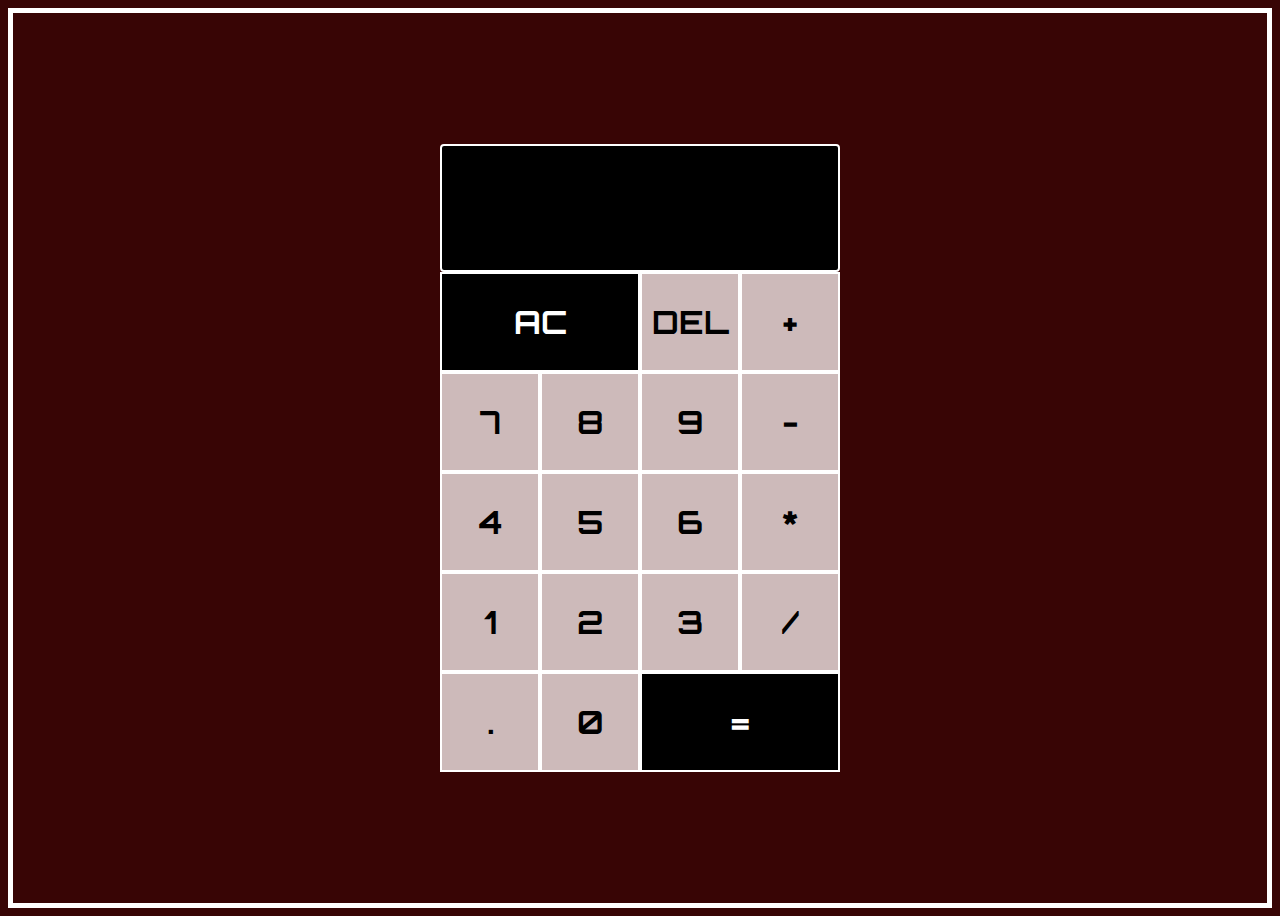
<file: Calc/index.html>
<!DOCTYPE html>
<html lang="en">
<head>
    <!--Favicon-->
    <link rel="apple-touch-icon" sizes="180x180" href="assets/apple-touch-icon.png">
    <link rel="icon" type="image/png" sizes="32x32" href="assets/favicon-32x32.png">
    <link rel="icon" type="image/png" sizes="16x16" href="assets/favicon-16x16.png">
    <link rel="manifest" href="assets/site.webmanifest">
    <!--Fonts-->
    <link rel="preconnect" href="https://fonts.googleapis.com">
    <link rel="preconnect" href="https://fonts.gstatic.com" crossorigin>
    <link href="https://fonts.googleapis.com/css2?family=Orbitron:wght@400;800&display=swap" rel="stylesheet">
    
    <meta charset="UTF-8">
    <meta name="viewport" content="width=device-width, initial-scale=1.0">
    <link rel="stylesheet" href="styles.css">
    <!--Title-->
    <title>Calculator</title>
</head>
<body>
    <!--Container-->
    <div class="main">
        <!--Output Screen-->
        <div class="output">
            <div data-prev-op class="prev-op"></div>
            <div data-curr-op class="curr-op"></div>
        </div>
            <!--Buttons Layout-->
            <button data-ac class="large" id="ac">AC</button>
            <button data-del>DEL</button>
            <button data-op>+</button>
            <button data-val>7</button>
            <button data-val>8</button>
            <button data-val>9</button>
            <button data-op>-</button>
            <button data-val>4</button>
            <button data-val>5</button>
            <button data-val>6</button>
            <button data-op>*</button>
            <button data-val>1</button>
            <button data-val>2</button>
            <button data-val>3</button>
            <button data-op>/</button>
            <button data-val>.</button>
            <button data-val>0</button>
            <button data-eq class="large" id="eq">=</button>        
    </div>
    <script src="index.js"></script>
</body>
</html>
</file>
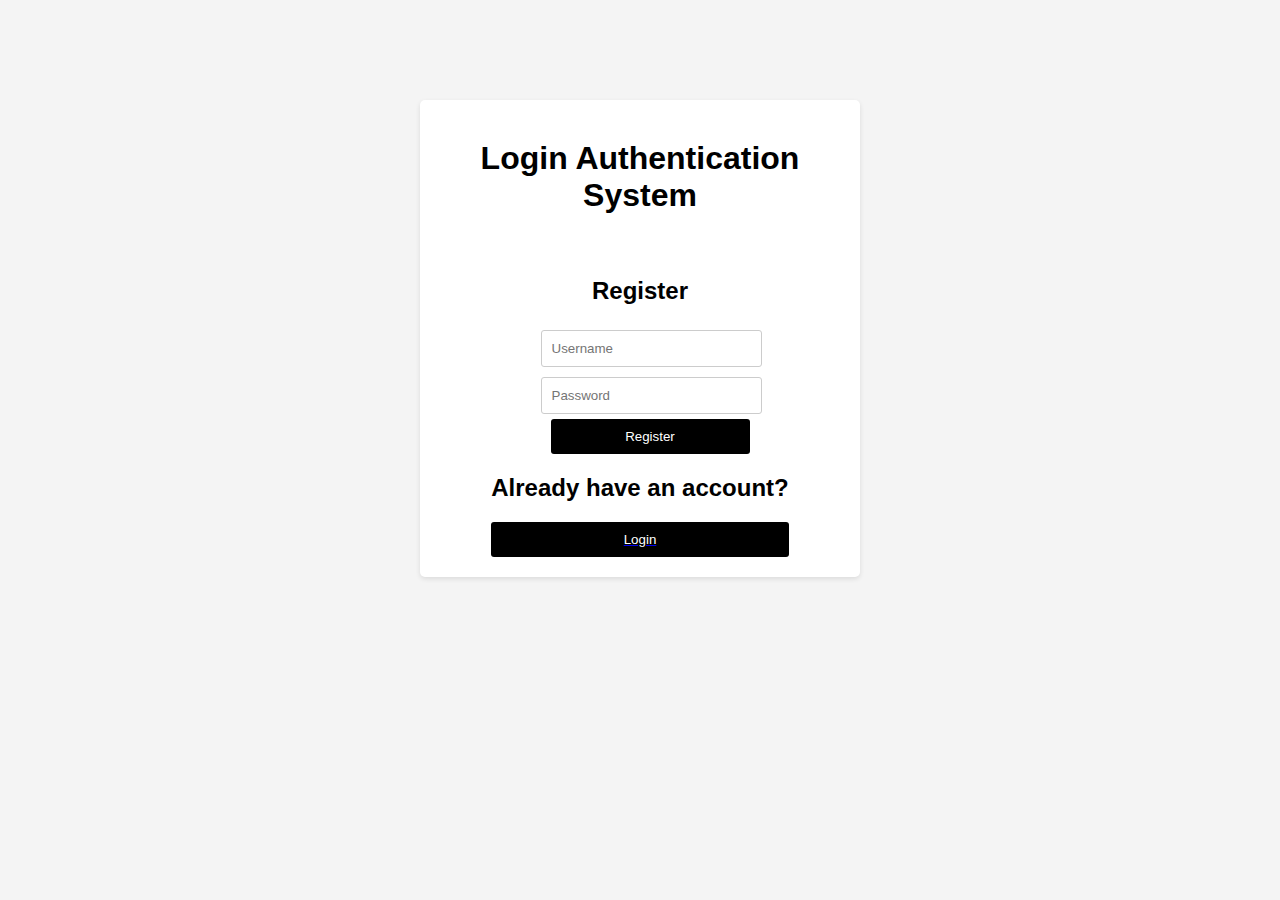
<file: Login/index.html>
<!DOCTYPE html>
<html>
<head>
    <link rel="stylesheet" href="styles.css">
    <title>Login Authentication System</title>
       
</head>
<body>
    <div class="container">
        <h1 class="header">Login Authentication System</h1>
        <div id="message">
            <h1></h1>
        </div>
        <div class="register">
            <h2>Register</h2>
            <input type="text" id="regUsername" placeholder="Username"><br>
            <input type="password" id="regPassword" placeholder="Password"><br>
            <button class="btn-main" onclick="registerUser()">Register</button>
        </div>

        <div class="login">
            <h2>Already have an account?</h2>
            
            <a href="login.html"><button>Login</button></a>
            
        </div>
        
          
    </div>
    <script src="index.js"></script> 
</body>
</html>
</file>
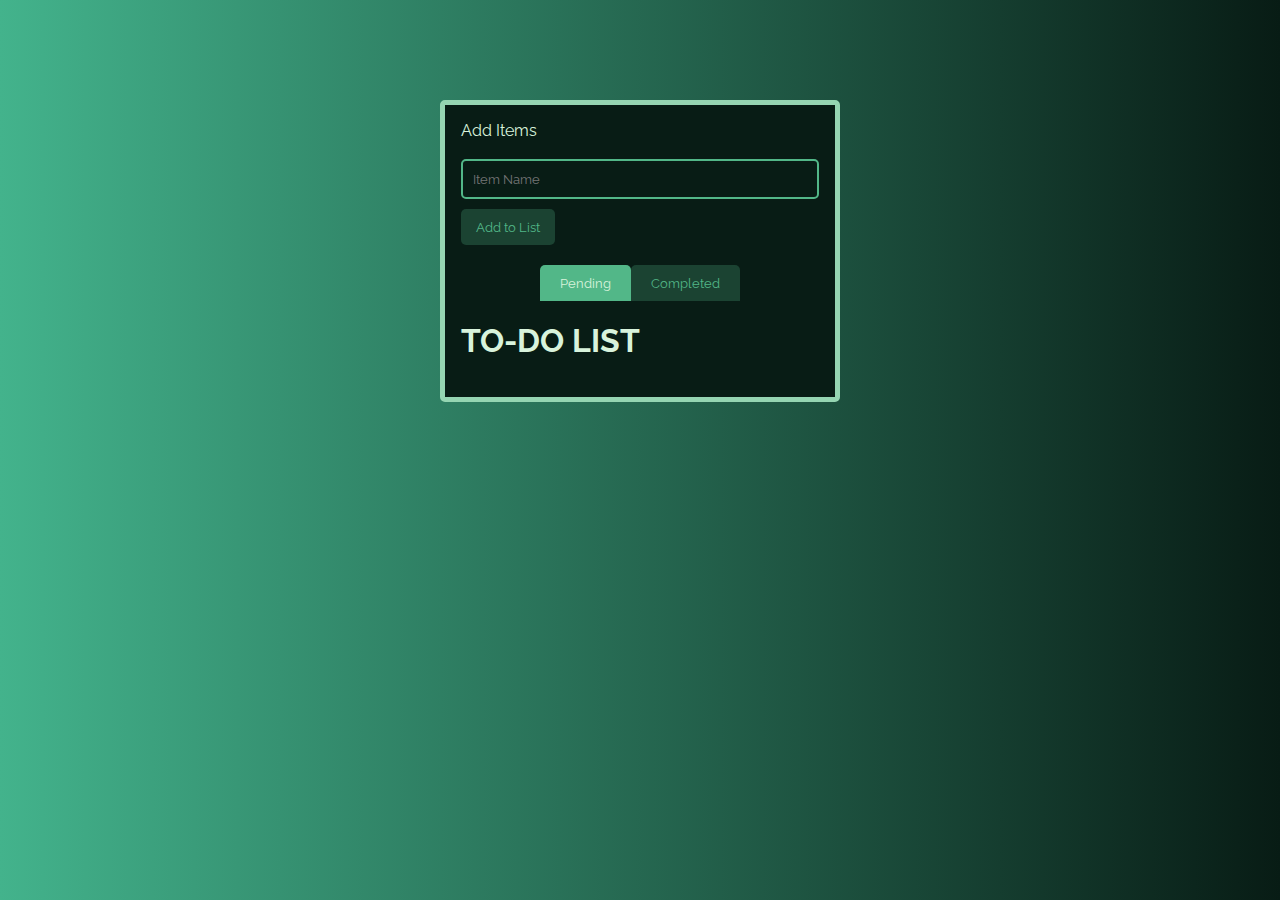
<file: ToDo/index.html>
<!DOCTYPE html>
<html>
    <head>
        <link rel="preconnect" href="https://fonts.googleapis.com">
        <link rel="preconnect" href="https://fonts.gstatic.com" crossorigin>
        <link href="https://fonts.googleapis.com/css2?family=Raleway:wght@500;700&display=swap" rel="stylesheet">
        <link rel="apple-touch-icon" sizes="180x180" href="assets/apple-touch-icon.png">
        <link rel="icon" type="image/png" sizes="32x32" href="assets/favicon-32x32.png">
        <link rel="icon" type="image/png" sizes="16x16" href="assets/favicon-16x16.png">
        <link rel="manifest" href="assets/site.webmanifest">
        <link rel="stylesheet" href="styles.css">
        <title>Todo List</title>
    </head>
    <body>
        <div class="container">

            <form id="new-item-form">
                <div>
                    <label for="item">Add Items</label><br><br>
                    <input type="text" id="item" placeholder="Item Name"></input>
                    <button id="add-btn">Add to List</button>
                </div>
            </form>

            <div class="tabs">
                <button id="tab-pending" class="tab-btn active">Pending</button>
                <button id="tab-completed" class="tab-btn">Completed</button>
            </div>
            <div class="tab-content" id="pending-list">
                <h2 id="pending-heading">Pending Tasks</h2>
                <ul id="pending-tasks"></ul>
            </div>
            <div class="tab-content hidden" id="completed-list">
                <h2 id="completed-heading">Completed Tasks</h2>
                <ul id="completed-tasks"></ul>
            </div>

            <h1>TO-DO LIST</h1>
            <ul id="list"></ul>
   
        </div> 
        <script src="index.js"></script>
    </body>
</html>
</file>
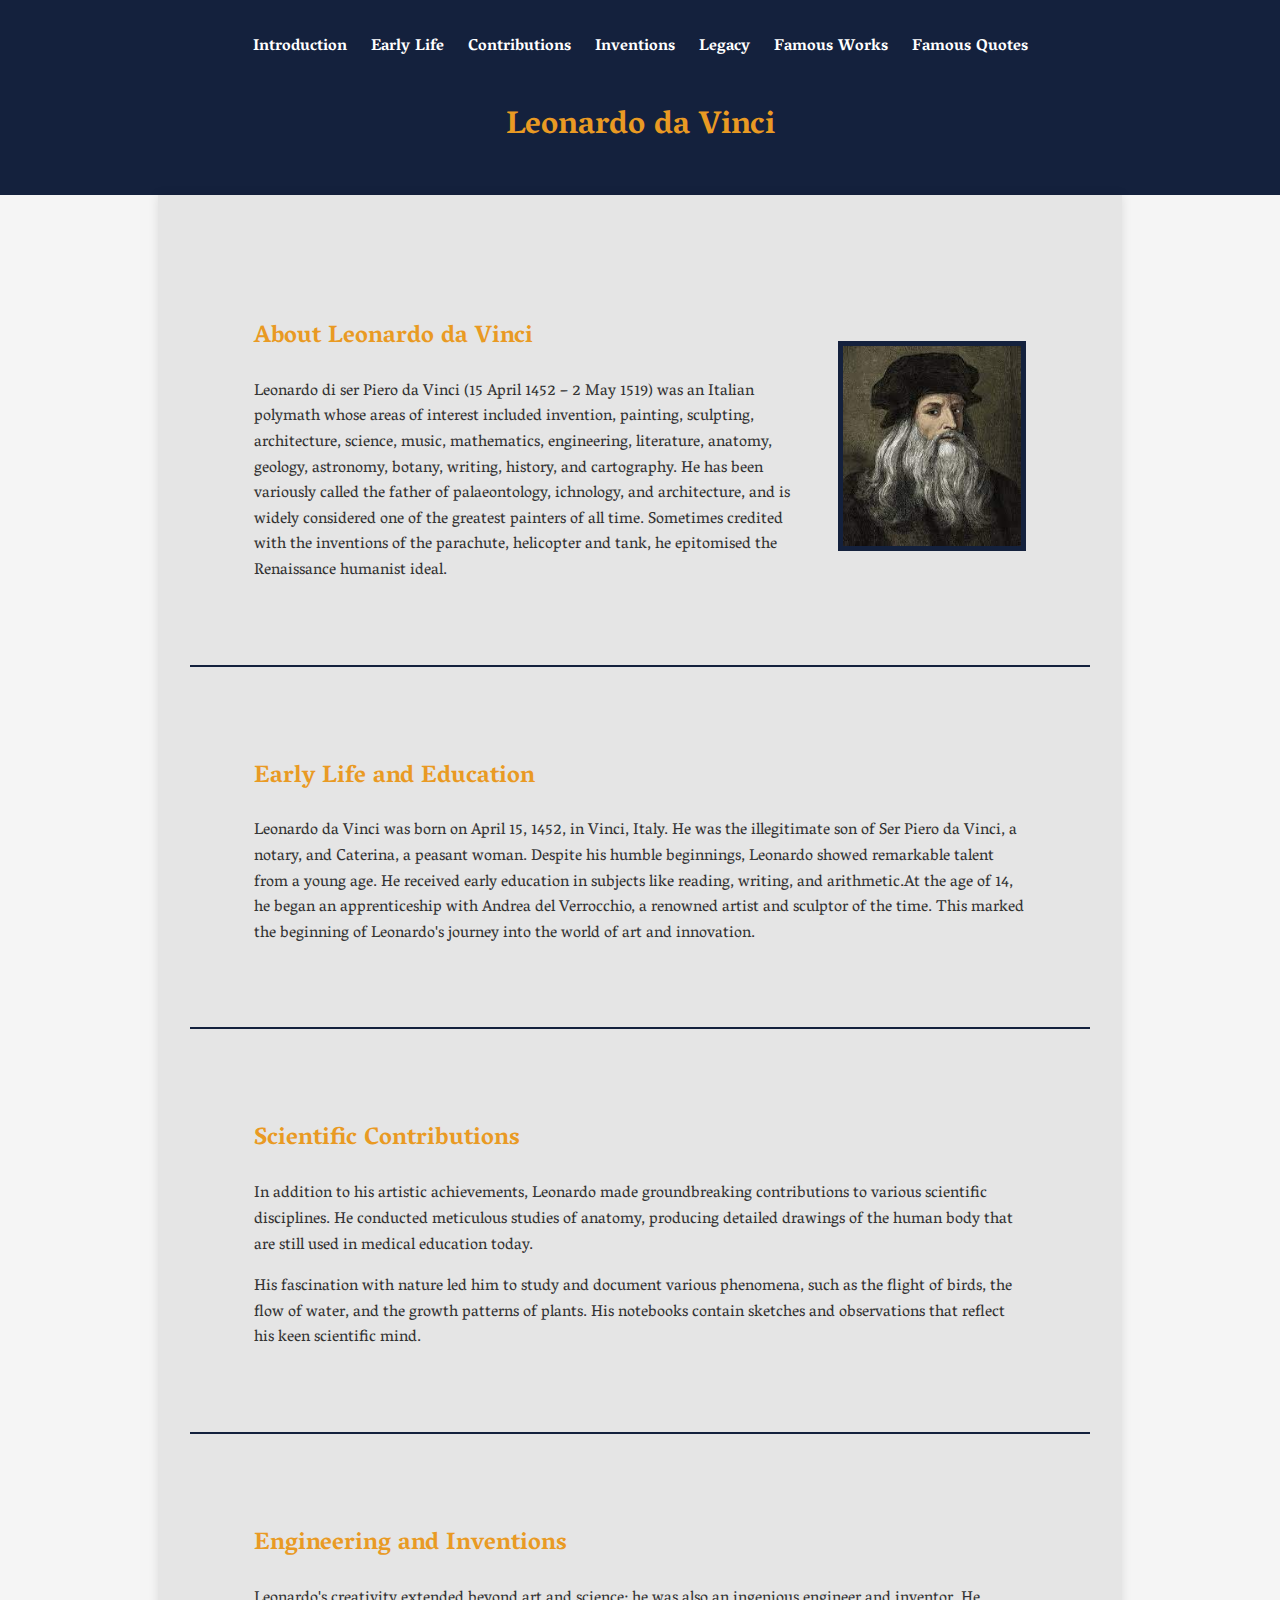
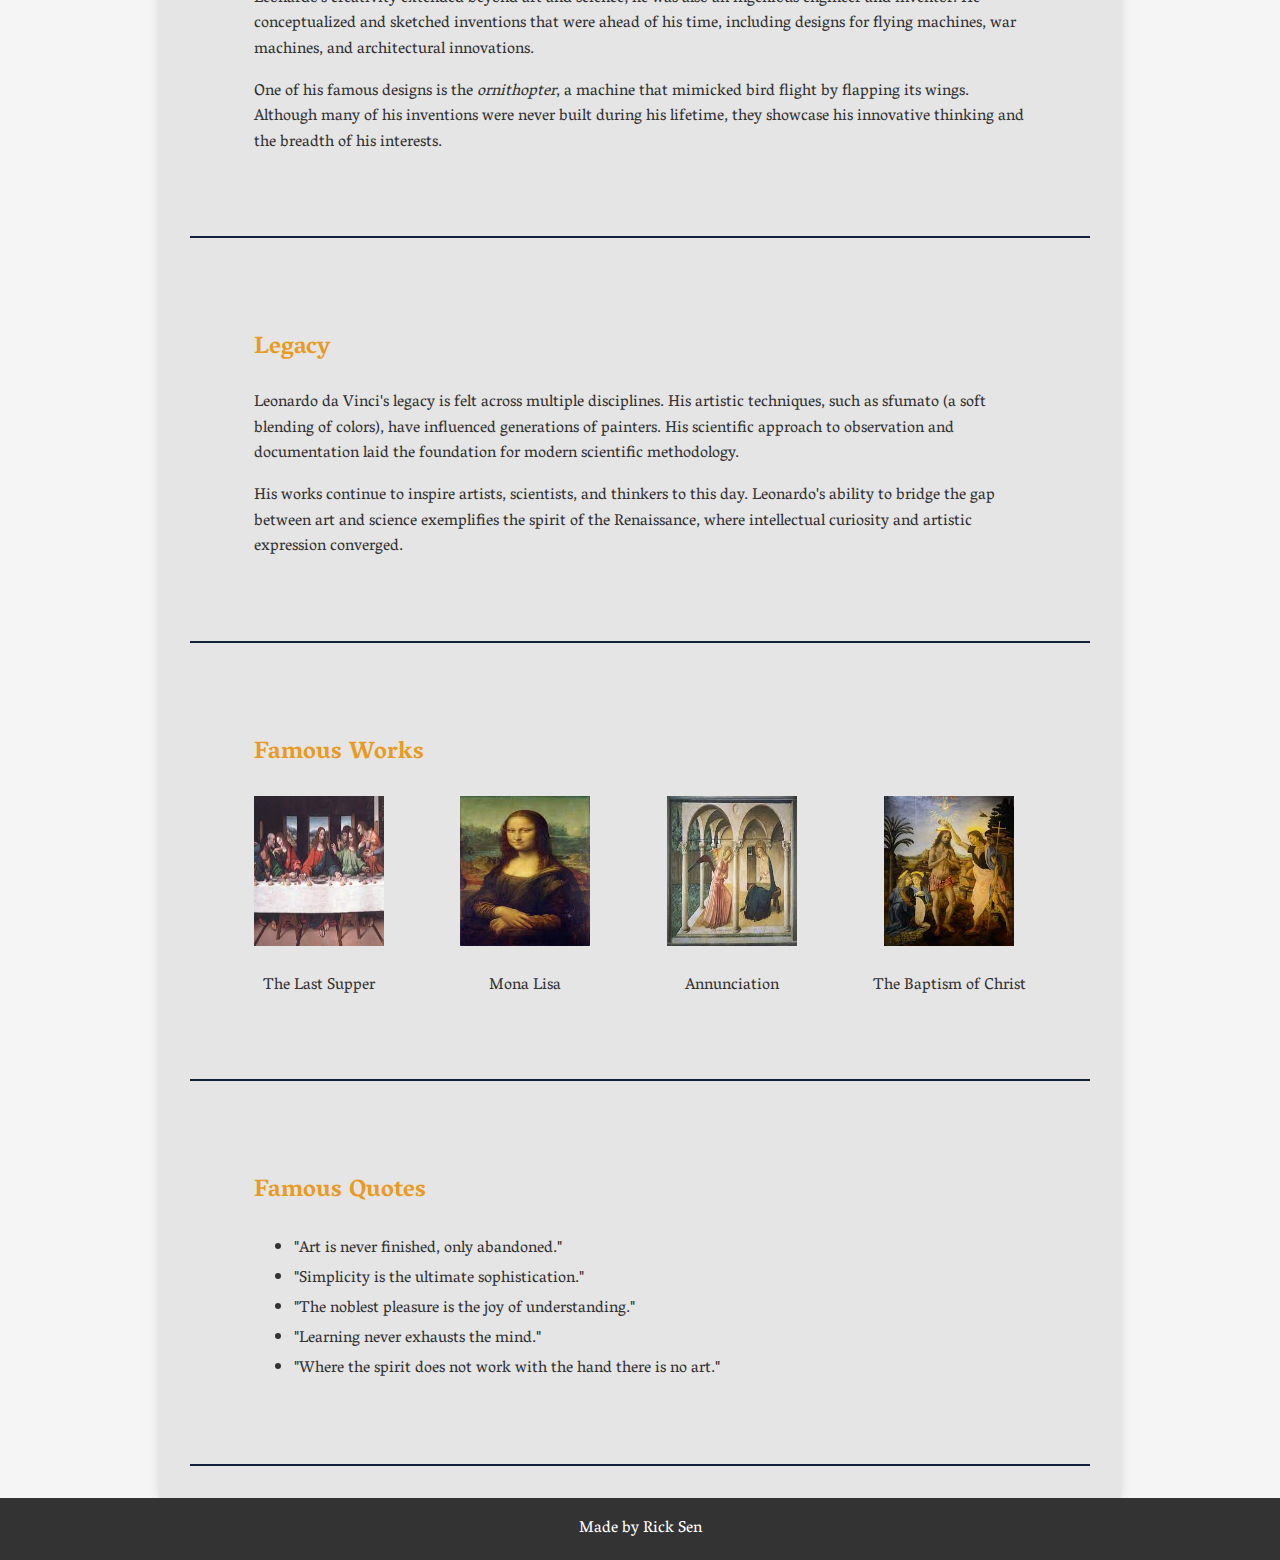
<file: Tribute/index.html>
<!DOCTYPE html>
<html>
    <head>
        <link rel="preconnect" href="https://fonts.googleapis.com">
        <link rel="preconnect" href="https://fonts.gstatic.com" crossorigin>
        <link href="https://fonts.googleapis.com/css2?family=Vesper+Libre:wght@400;500&display=swap" rel="stylesheet">
        <link rel="stylesheet" type="text/css" href="styles.css">

        <title>Leonardo da Vinci Tribute Page</title>

       

    </head>
    <body>
        <button id="topButton" onclick="scrollToTop()">&#8679;</button>

        <div class="container">
            <div id="header">
                <h1>Leonardo da Vinci</h1>
                <nav class="navbar">
                    <ul>
                        <li><a href="#intro">Introduction</a></li>
                        <li><a href="#early">Early Life</a></li>
                        <li><a href="#contribution">Contributions</a></li>
                        <li><a href="#invention">Inventions</a></li>
                        <li><a href="#legacy">Legacy</a></li>
                        <li><a href="#works">Famous Works</a></li>
                        <li><a href="#quote">Famous Quotes</a></li>
                    </ul>
                </nav>
                
            </div>


        <div id="main">
            <div id="intro" class="intro">
                <div class="text-intro">
                    <h2>About Leonardo da Vinci</h2>
                    <p>Leonardo di ser Piero da Vinci (15 April 1452 – 2 May 1519) was an Italian polymath whose areas of interest included invention, 
                        painting, sculpting, architecture, science, music, mathematics, engineering, literature, anatomy, geology, astronomy, botany, 
                        writing, history, and cartography. He has been variously called the father of palaeontology, ichnology, and architecture, and 
                        is widely considered one of the greatest painters of all time. Sometimes credited with the inventions of the parachute, 
                        helicopter and tank, he epitomised the Renaissance humanist ideal.</p>
                </div>

                <img class="img-main" src="assets/main.jpeg" alt="Leonardo da Vinci">

            </div>

            <div id="early" class="early">
                <h2>Early Life and Education</h2>
                <p>Leonardo da Vinci was born on April 15, 1452, in Vinci, Italy. He was the illegitimate son of Ser Piero da Vinci, a notary, and 
                    Caterina, a peasant woman. Despite his humble beginnings, Leonardo showed remarkable talent from a young age. 
                    He received early education in subjects like reading, writing, and arithmetic.At the age of 14, he began an apprenticeship with 
                    Andrea del Verrocchio, a renowned artist and sculptor of the time. This marked the beginning of Leonardo's journey into the world 
                    of art and innovation.</p>
            </div>

            <div id="contribution" class="contribution">
                <h2>Scientific Contributions</h2>
                <p>In addition to his artistic achievements, Leonardo made groundbreaking contributions to various scientific disciplines. He conducted meticulous studies of anatomy, producing detailed drawings of the human body that are still used in medical education today.</p>
                <p>His fascination with nature led him to study and document various phenomena, such as the flight of birds, the flow of water, and the growth patterns of plants. His notebooks contain sketches and observations that reflect his keen scientific mind.</p>
            </div>
            
            <div id="invention" class="invention">
                <h2>Engineering and Inventions</h2>
                <p>Leonardo's creativity extended beyond art and science; he was also an ingenious engineer and inventor. He conceptualized and sketched inventions that were ahead of his time, including designs for flying machines, war machines, and architectural innovations.</p>
                <p>One of his famous designs is the <em>ornithopter</em>, a machine that mimicked bird flight by flapping its wings. Although many of his inventions were never built during his lifetime, they showcase his innovative thinking and the breadth of his interests.</p>
            </div>

            <div id="legacy" class="legacy">
                <h2>Legacy</h2>
                <p>Leonardo da Vinci's legacy is felt across multiple disciplines. His artistic techniques, such as sfumato (a soft blending of colors), have influenced generations of painters. His scientific approach to observation and documentation laid the foundation for modern scientific methodology.</p>
                <p>His works continue to inspire artists, scientists, and thinkers to this day. Leonardo's ability to bridge the gap between art and science exemplifies the spirit of the Renaissance, where intellectual curiosity and artistic expression converged.</p>
            </div>

            <div id="works" class="works">
                <h2>Famous Works</h2>
                <div id="works-items" class="works-items">
                    <div id="img-ls">
                        <img class="img-cont" src="assets/lc.jpeg" alt="Leonardo da Vinci">
                        <p>The Last Supper</p>
                    </div>
                    <div id="img-ml">
                        <img class="img-cont" src="assets/ml.jpeg" alt="Leonardo da Vinci">
                        <p>Mona Lisa</p>
                    </div>
                    <div id="ann">
                        <img class="img-cont" src="assets/ann.jpeg" alt="Leonardo da Vinci">
                        <p>Annunciation</p>
                    </div>
                    <div id="bc">
                        <img class="img-cont" src="assets/bc.jpeg" alt="Leonardo da Vinci">
                        <p>The Baptism of Christ</p>
                    </div>
                </div>
            </div>

            <div id="quote" class="quote">
                <h2>Famous Quotes</h2>
                    <ul>
                        <li>"Art is never finished, only abandoned."</li>
                        <li>"Simplicity is the ultimate sophistication."</li>
                        <li>"The noblest pleasure is the joy of understanding."</li>
                        <li>"Learning never exhausts the mind."</li>
                        <li>"Where the spirit does not work with the hand there is no art."</li>
                    </ul>
            </div>
        </div>


        <div id="footer">
            Made by Rick Sen
        </div>

        </div>
        <script src="index.js"></script>      
    </body>
</html>
</file>
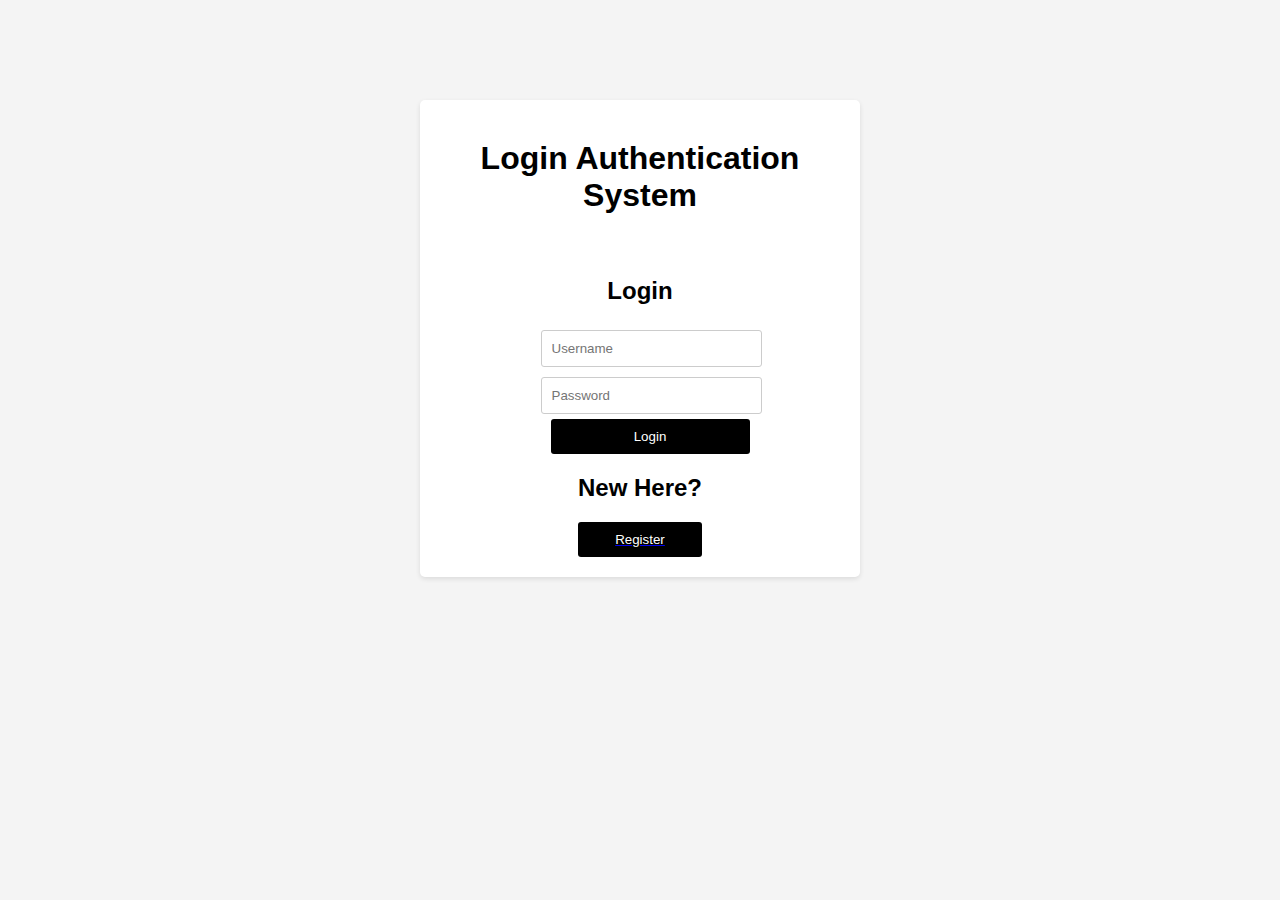
<file: Login/login.html>
<!DOCTYPE html>
<html>
<head>
    <link rel="stylesheet" href="styles.css">
    <title>Login Authentication System</title>
       
</head>
<body>
    <div class="container">
        <h1 class="header">Login Authentication System</h1>
        <div id="message">
            <h1></h1>
        </div>

        <div class="login">

                
                <h2>Login</h2>
                <input type="text" id="loginUsername" placeholder="Username"><br>
                <input type="password" id="loginPassword" placeholder="Password"><br>
            
                <button class="btn-main" onclick="loginUser()">Login</button>
        </div>
        <div class="register">
            <h2>New Here?</h2>
            <a href="index.html"><button id="btn-login">Register</button></a>
        </div>

         
    </div>
    <script src="index.js"></script>  
</body>
</html>
</file>
<file: Calc/styles.css>
* {
    font-family: 'Orbitron', sans-serif;
    box-sizing: border-box;
    font-weight: normal;
  }
  
  body {
    background: rgb(56, 5, 5);
    padding: 0;
  }
  
  /*Grid layout Styling*/
  .main {
    display: grid;
    justify-content: center;
    align-content: center;
    border: 5px solid white;
    min-height: 100vh;
    grid-template-columns: repeat(4, 100px);
    grid-template-rows: minmax(120px, auto) repeat(5, 100px);
  }
  
  /*Button Styling*/
  .main > button {
    font-size: 2rem;
    font-weight: bold;
    border: 2px solid white;
    cursor: pointer;
    background: rgba(255, 247, 247, 0.75);
  }
  
  .main > button:hover {
    background: rgba(255, 247, 247, 1);
  }
  
  #ac, #eq {
    background-color: black;
    color: white;
  }
  
  #ac:hover {
    background-color: rgb(177, 37, 37);
  }
  
  #eq:hover {
    background-color: rgb(51, 156, 77);
  }
  
  .large {
    grid-column: span 2;
  }
  
  /*Output Styling*/
  .output {
    border-radius: 4px;
    border: 2px solid white;
    background-color: black;
    grid-column: span 4;
    height: 8rem;
    display: flex;
    flex-direction: column;
    justify-content: space-around;
    align-items: flex-end;
  }
  
  .output .prev-op {
    color: rgb(175, 171, 171);
    font-size: 1.0rem;
  }
  
  .output .curr-op {
    color: white;
    font-size: 3.0rem;
  }
</file>
<file: Login/styles.css>
body {
    font-family: Arial, sans-serif;
    margin: 0;
    
    background-color: #f4f4f4;
    margin-top:100px;
}
.container{
    display:flex;
    flex-direction: column;
    align-items: center;
}
h1, h2 {
    text-align: center;
    margin-top: 20px;
}

.container {
    max-width: 400px;
    margin: 0 auto;
    padding: 20px;
    background-color: #fff;
    border-radius: 5px;
    box-shadow: 0 2px 5px rgba(0, 0, 0, 0.1);
}

input[type="text"], input[type="password"] {
    width: 100%;
    padding: 10px;
    margin: 5px 0;
    border: 1px solid #ccc;
    border-radius: 3px;
}

button {
    display: block;
    width: 100%;
    padding: 10px;
    background-color: #000000;
    color: #fff;
    border: none;
    border-radius: 3px;
    cursor: pointer;
}

button:hover {
    background-color: #3a3636;
}

.btn-main{
    margin-left: 10px;
}
#welcomeMessage {
    display: flex;
    flex-direction: column;
    justify-content: center;
    width:800px;
    margin-left: 300px;
    margin-top: 300px;
    border: 5px solid black;
    position: relative;
  }
  
  .logout {
    position: absolute; 
    top: 10px; 
    right: 20px; 
    width: 60px;
  }
</file>
<file: ToDo/styles.css>
* {
  font-family: 'Raleway', sans-serif;
  box-sizing: border-box;
  
}

body {
  background: linear-gradient(to left,#081c15,#43b38c);
  color: #d8f3dc; 
}
.container{
  background:#081c15;
  border: 5px solid #95d5b2;
  border-radius: 5px;
  padding: 1rem;
  margin: 100px auto 0;
  max-width: 400px;
  user-select: none;
}
#new-item-form {
  margin-bottom: 20px;
}

#item {
  padding: 10px;
  width: 100%;
  margin-bottom: 10px;
  border: 2px solid #52b788;
  border-radius: 5px;
  background-color: #081c15;
  color: #d8f3dc;
}

#add-btn {
  padding: 10px 15px;
  background-color: #1b4332;
  border: none;
  color: #52b788;
  border-radius: 5px;
  cursor: pointer;
}

#add-btn:hover {
  background-color: #52b788;
  color: #d8f3dc;
}

#list li {
  margin-bottom: 10px;
}

.btn-del {
  background: #1b4332;
  border: 1px solid #52b788;
  color: #52b788;
  padding: 0.25em 0.5em;
  border-radius: 0.25em;
  cursor: pointer;
  outline: none;
  margin-left: 10px;
}

.btn-del:hover,
.btn-del:focus-visible {
  background: hsla(144, 45%, 70%, 0.1);
}

.tabs {
  display: flex;
  justify-content: center;
  margin-bottom: 20px;
}

.tab-btn {
  padding: 10px 20px;
  background-color: #1b4332;
  border: none;
  color: #52b788;
  border-radius: 5px 5px 0 0;
  cursor: pointer;
}

.tab-btn.active {
  background-color: #52b788;
  color: #d8f3dc;
}

.tab-content {
  display: none;
}

.tab-content.active {
  display: block;
}
</file>
<file: Tribute/styles.css>
body {
    font-family:'Vesper Libre', serif;;
    margin: 0;
    padding: 0;
    background-color: #f5f5f5;
    color: #333;
  }
  
  #header {
    background-color: #14213d;
    color: #fff;
    text-align: center;
    padding: 1rem 0;
  }
  
  
  #main {
    display: flex;
    flex-direction: column;
    max-width: 900px;
    margin: 0 auto;
    padding: 2rem;
    background-color: #e5e5e5;
    box-shadow: 0px 0px 10px rgba(0, 0, 0, 0.1);
  }
  
  #footer {
    background-color: #333;
    color: #fff;
    text-align: center;
    padding: 1rem 0;
  }
  

  h1, h2 {
    color: #e99a23;
    font-weight: bold;
  }

  .container {
    padding-top: 60px;
  }
  
  .img-main{
    width: 190px;
    height:200px;
    margin-left: 40px;
    margin-top: 50px;
    border:5px solid #14213d;
  }
  .img-cont{
    width: 130px;
    height:150px;
  }

  .img-cont:hover{
    border: none;
    border-bottom:5px solid #fca311;
    cursor: pointer;
  }
 
  p {
    line-height: 1.6;
  }

  ul li:before {
    font-size: 1.5rem;
    margin-right: 0.2rem;
    vertical-align: middle;
  }
  
  h2 {
    margin-top: 1.5rem;
  }
  h2:hover{
    text-decoration: underline #14213d;
    cursor: pointer;
  }
  
  a {
    color: #007bff;
    text-decoration: none;
  }
  
  a:hover {
    text-decoration: underline;
  }
  .intro{
    display: flex;
  }
  .intro,.early,.contribution,.invention,.legacy,.quote,.works{
    border-bottom:2px solid #14213d;
    padding:4rem; 
  }
  .intro:hover, .early:hover, .contribution:hover, .invention:hover, .legacy:hover, .quote:hover, .works:hover { 
    background-color: #e4dddd; 
  }

  .works-items {
    display: flex;
    justify-content: space-between;
    text-align: center;
  }
 
  .navbar {
    position: fixed;
    top: 0;
    width: 100%;
    background-color:inherit;
    color: #fff;
    padding: 1rem 0;
    text-align: center;
  }
  
  .navbar ul {
    list-style-type: none;
    padding: 0;
  }
  
  .navbar li {
    display: inline-block;
    margin: 0 10px;
  }
  
  .navbar a {
    text-decoration: none;
    color: #fff;
    font-weight: bold;
  }
  
  .navbar a:hover {
    text-decoration: underline;
    color: #e99a23;
  }

  #topButton {
    display: none; 
    position: fixed;
    bottom: 20px;
    left: 40px;
    background-color:#14213d;
    color: #fff;
    border: none;
    border-radius: 50%;
    padding: 10px;
    font-size: 25px;
    cursor: pointer;
    
  }
  
  #topButton:hover {
    background-color: #1f1d1d;
  }
</file>
